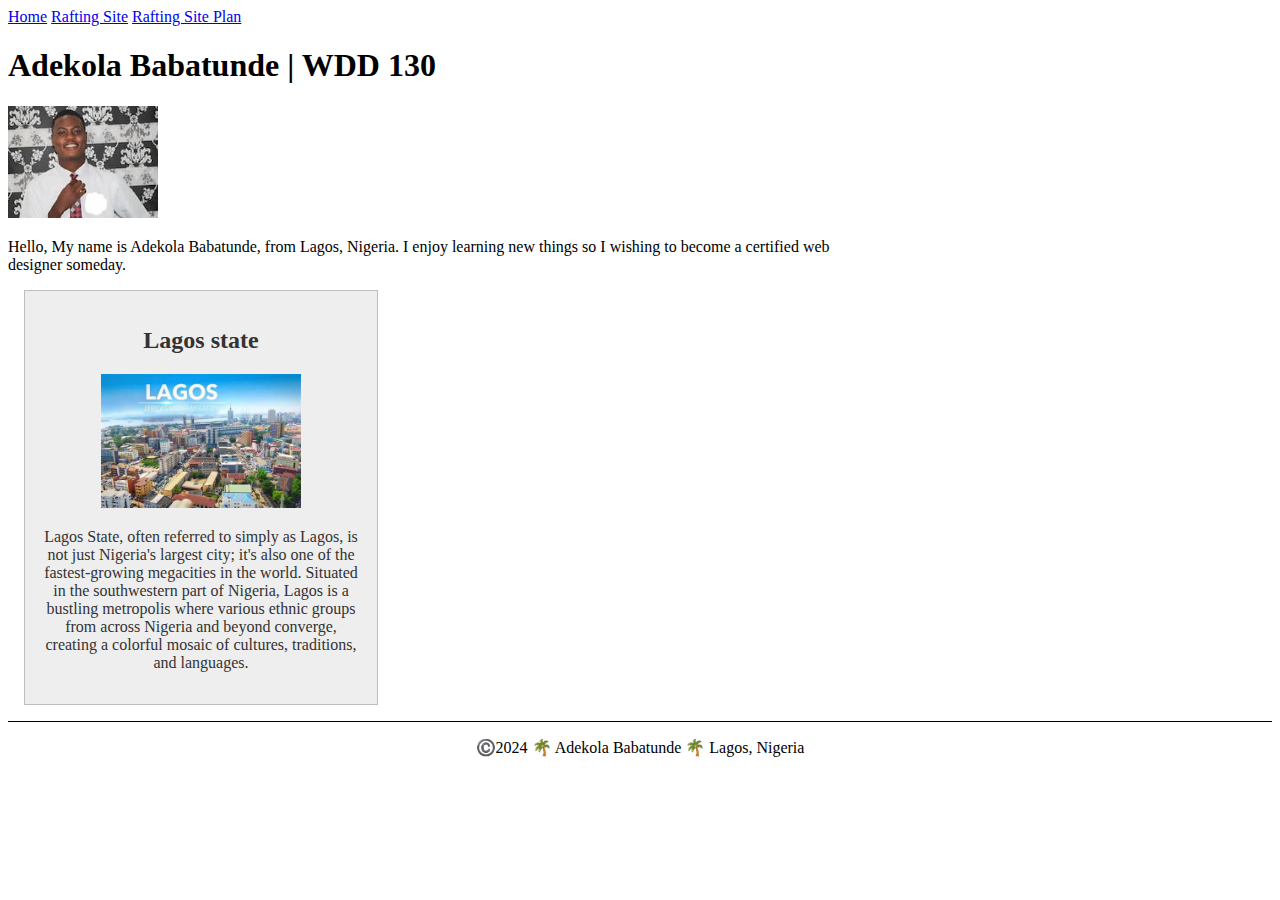
<file: index.html>
<!DOCTYPE html>
<html lang="en-US">
    <head>
        <meta charset="utf-8">
        <meta name="viewport" content="width=device-width,initial-scale=1.0">
        <title>Adekola Babatunde | WDD 130</title>
        <meta name="description" content="This is a rafting site for web user">
        <meta name="author" content="Adekola Babatunde">
        <link rel="stylesheet" href="styles/styles.css">
    </head>
    <body>
        <header>
            <nav>
                <a href="#">Home</a>
                <a href="wwr/">Rafting Site</a>
                <a href="wwr/site-plan-rafting.html">Rafting Site Plan</a>
            </nav>
        </header>
        <main>
            <h1>Adekola Babatunde | WDD 130</h1>
            <img src="images/profile.jpg" alt="Hello, my name is Adekola Babatunde" width="200">
            <p>Hello, My name is Adekola Babatunde, from Lagos, Nigeria. I enjoy learning new things so I wishing to become a certified web designer someday.</p>
        </main>
        <aside>
            <h2>Lagos state</h2>
            <img src="images/lagos.jpg" alt="picture of lagos state">
            <p>Lagos State, often referred to simply as Lagos, is not just Nigeria's largest city; it's also one of the fastest-growing megacities in the world. Situated in the southwestern part of Nigeria, Lagos is a bustling metropolis where various ethnic groups from across Nigeria and beyond converge, creating a colorful mosaic of cultures, traditions, and languages.</p>
        </aside>
        <footer>
            <p>©️2024 🌴 Adekola Babatunde 🌴 Lagos, Nigeria</p>
        </footer>
    </body>
</html>
</file>
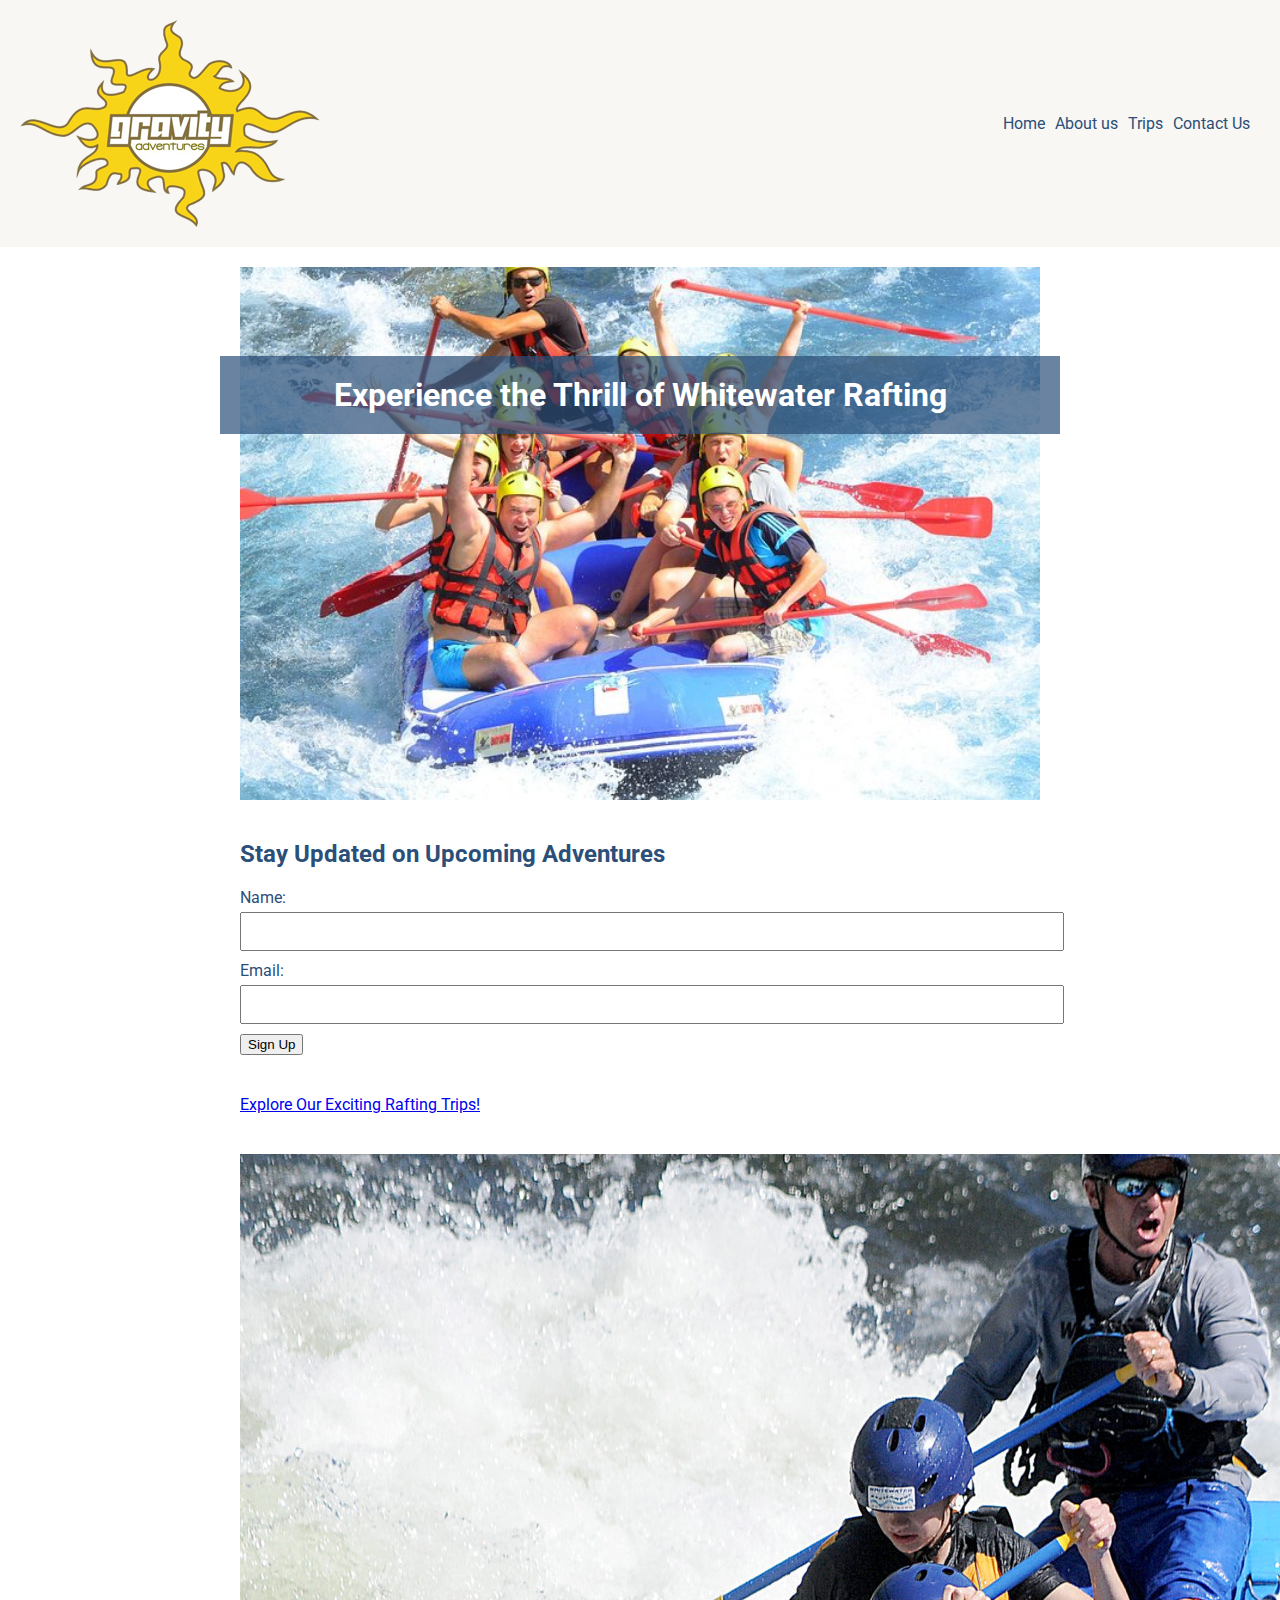
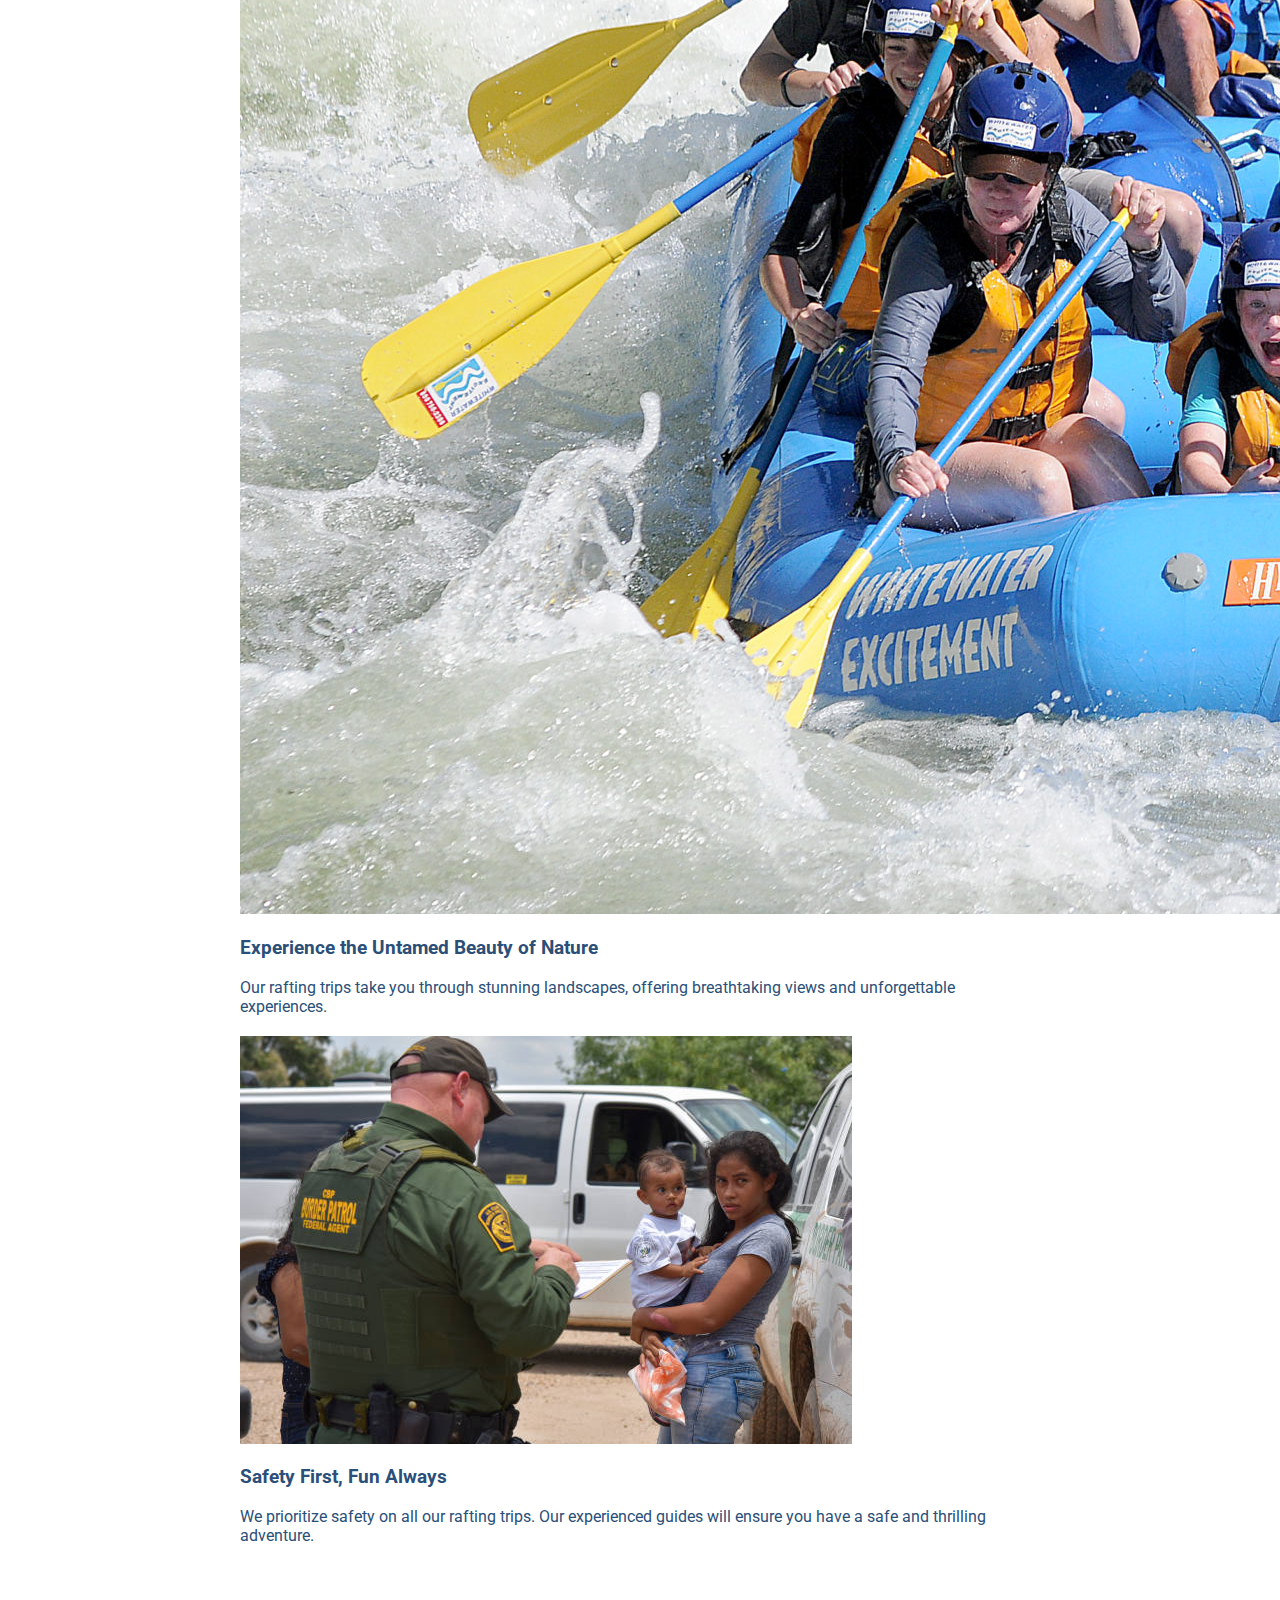
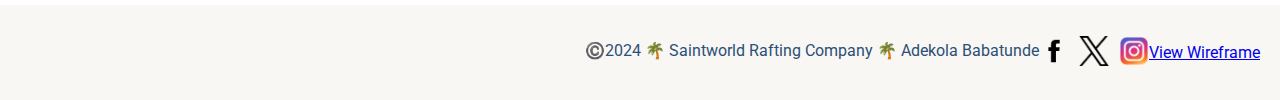
<file: wwr/index.html>
<!DOCTYPE html>
<html lang="en-US">
<head>
    <meta charset="UTF-8">
    <meta name="viewport" content="width=device-width, initial-scale=1.0">
    <title>Home | Adekola Babatunde</title>
    <meta name="description" content="This page showcases the home page of our Rafting site Website.">
    <meta name="author" content="Adekola Babatunde">
    <link rel="stylesheet" href="styles/rafting.css">
</head>
<body>
    <header>
        <img src="images/logo.png" alt="Logo of our site">
        <nav>
            <a href="index.html">Home</a>
            <a href="about.html">About us</a>
            <a href="trips.html">Trips</a>
            <a href="contact.html">Contact Us</a> 
        </nav>
    </header>
    <main>
        <section class="hero">
            <img src="images/hero-banner.jpg" alt="Large image showcasing white water rafting">
            <h1>Experience the Thrill of Whitewater Rafting</h1>
        </section>
    
        <section class="newsletter">
            <h2>Stay Updated on Upcoming Adventures</h2>
            <form action="submit_newsletter.php" method="post">
                <label for="name">Name:</label>
                <input type="text" id="name" name="name" required>
                <label for="email">Email:</label>
                <input type="email" id="email" name="email" required>
                <button type="submit">Sign Up</button>
            </form>
        </section>
    
        <section class="call-to-action">
            <a href="trips.html">Explore Our Exciting Rafting Trips!</a>
        </section>
    
        <section class="content-grid">
            <div class="grid-item">
                <img src="images/rafting-activity.jpg" alt="Image of people rafting">
                <h3>Experience the Untamed Beauty of Nature</h3>
                <p>Our rafting trips take you through stunning landscapes, offering breathtaking views and unforgettable experiences.</p>
            </div>
        
            <div class="grid-item">
                <img src="images/rafting-safety.jpg" alt="Image of rafting safety instructions">
                <h3>Safety First, Fun Always</h3>
                <p>We prioritize safety on all our rafting trips. Our experienced guides will ensure you have a safe and thrilling adventure.</p>
            </div>
        </section>
    </main>
    
    <footer>
        <p>©️2024 🌴 Saintworld Rafting Company 🌴 Adekola Babatunde</p>
        <nav class="sociallinks">
            <a href="https://facebook.com">
                <img src="images/facebook.png" alt="Facebook"> 
            </a>
            <a href="https://twitter.com">
                <img src="images/twitter.png" alt="Twitter">
            </a>
            <a href="https://instagram.com">
                <img src="images/instagram.png" alt="Instagram">
            </a>
        </nav>
        <a href="images/homepage_wireframe.jpg" target="_blank">View Wireframe</a>
    </footer>   
</body>
</html>
</file>
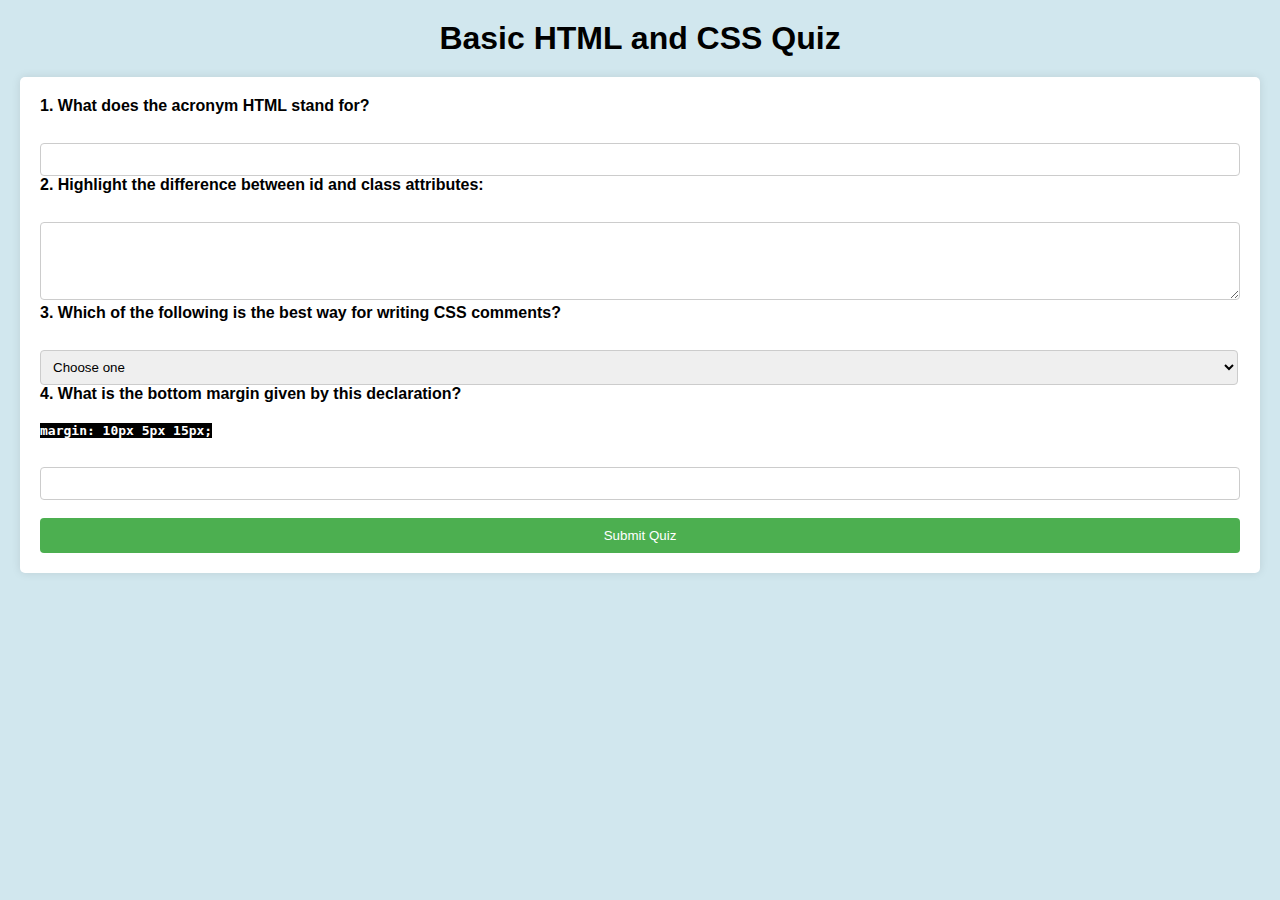
<file: quiz.html>
<!DOCTYPE html>
<html lang="en-US">
<head>
    <meta charset="UTF-8">
    <meta name="viewport" content="width=device-width, initial-scale=1.0">
    <title>HTML Quiz | Adekola Babatunde</title>
    <meta name="description" content="This webpage is basically for an HTML quiz and it is for everyone because it is easy to understand">
    <meta name="author" content="Adekola Babatunde">
    <link rel="stylesheet" href="styles/quiz.css">
</head>
<body>
    <h1>Basic HTML and CSS Quiz</h1>
    <form>
        <label for="q1">1. What does the acronym HTML stand for?</label><br>
        <input type="text" id="q1" name="q1" required><br>

        <label for="q2">2. Highlight the difference between id and class attributes:</label><br>
        <textarea id="q2" name="q2" rows="4" cols="50" required></textarea><br>

        <label for="q3">3. Which of the following is the best way for writing CSS comments?</label><br>
        <select id="q3" name="q3" required>
            <option value="" selected disabled>Choose one</option>
            <option value="opts1">('//')</option>
            <option value="opts2">('!-- --')</option>
            <option value="opts3">('/* */')</option>
            <option value="opts4">('#')</option>
        </select><br>

        <label for="q4">4. What is the bottom margin given by this declaration?<br><br><code>margin: 10px 5px 15px;</code></label><br>
        <input type="number" id="q4" name="q4" min="1" max="50" required><br><br>
        <input type="submit" value="Submit Quiz">
    </form>
    
</body>
</html>
</file>
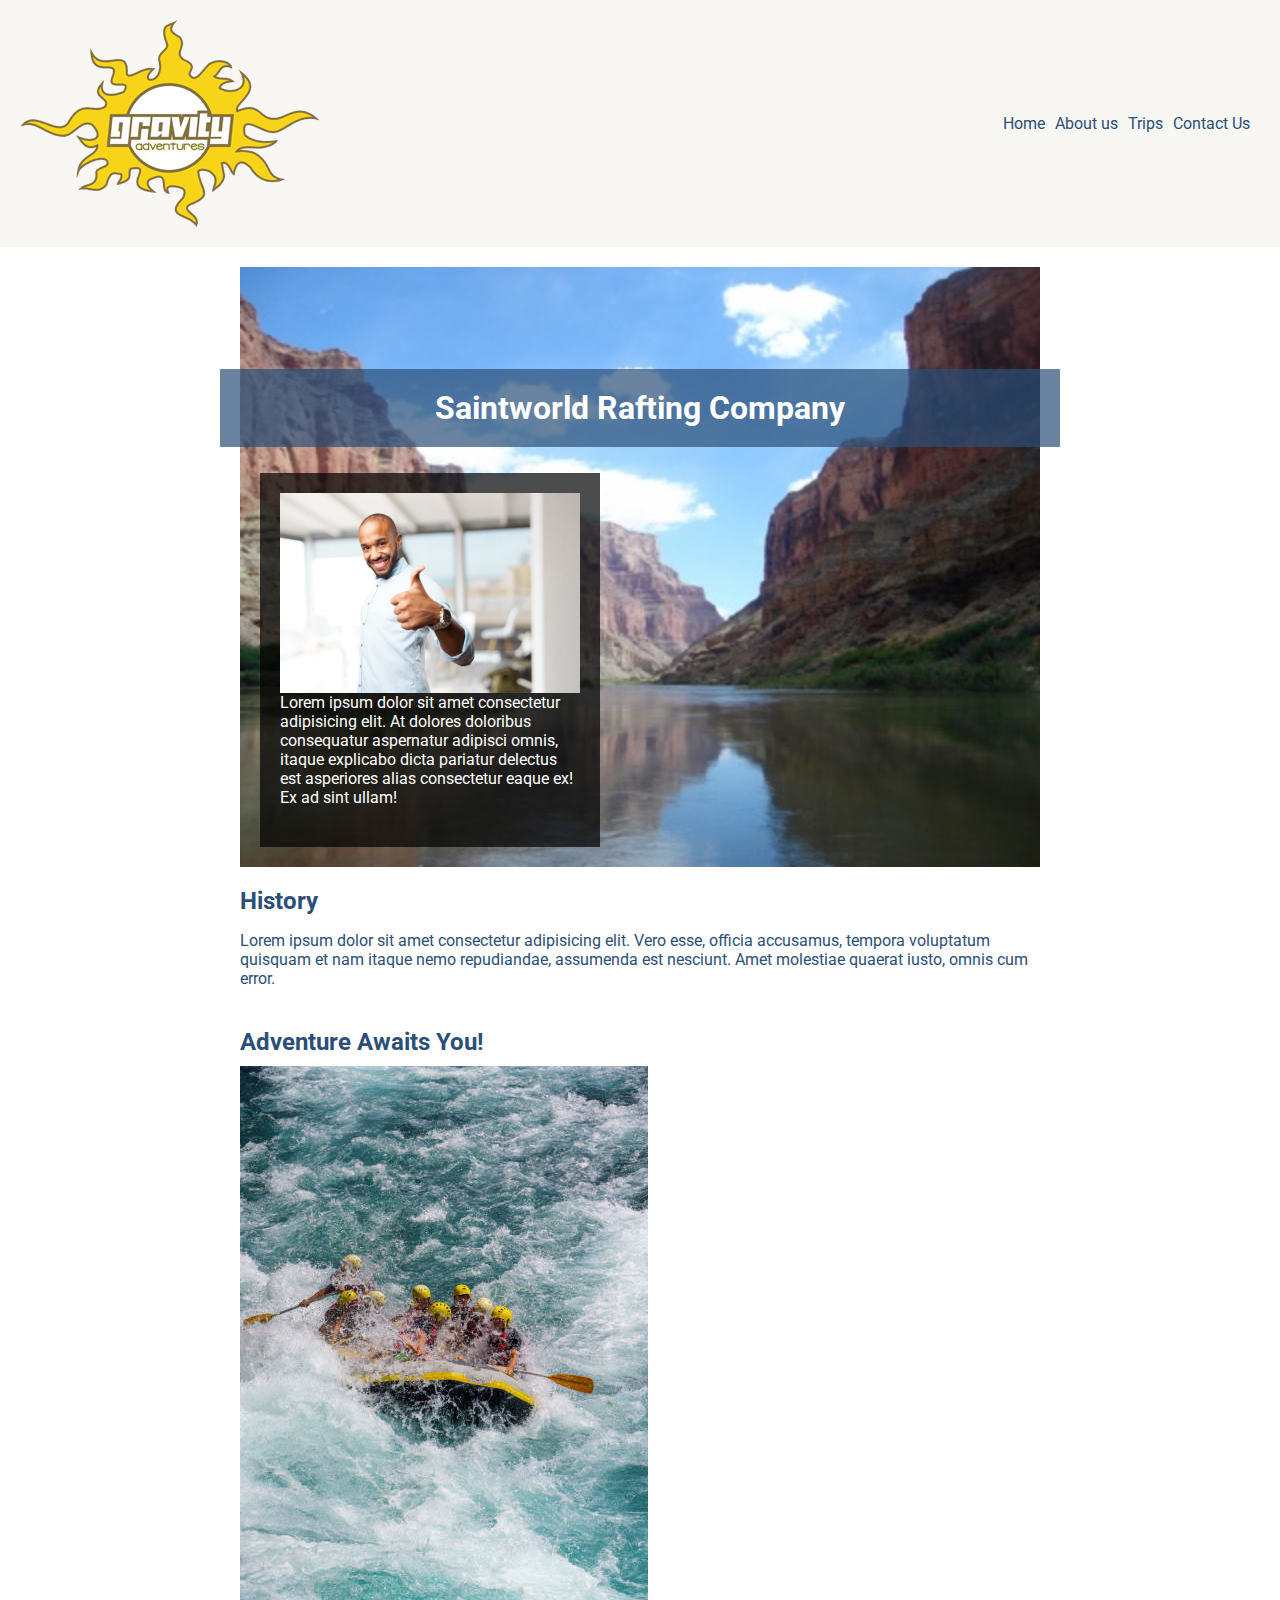
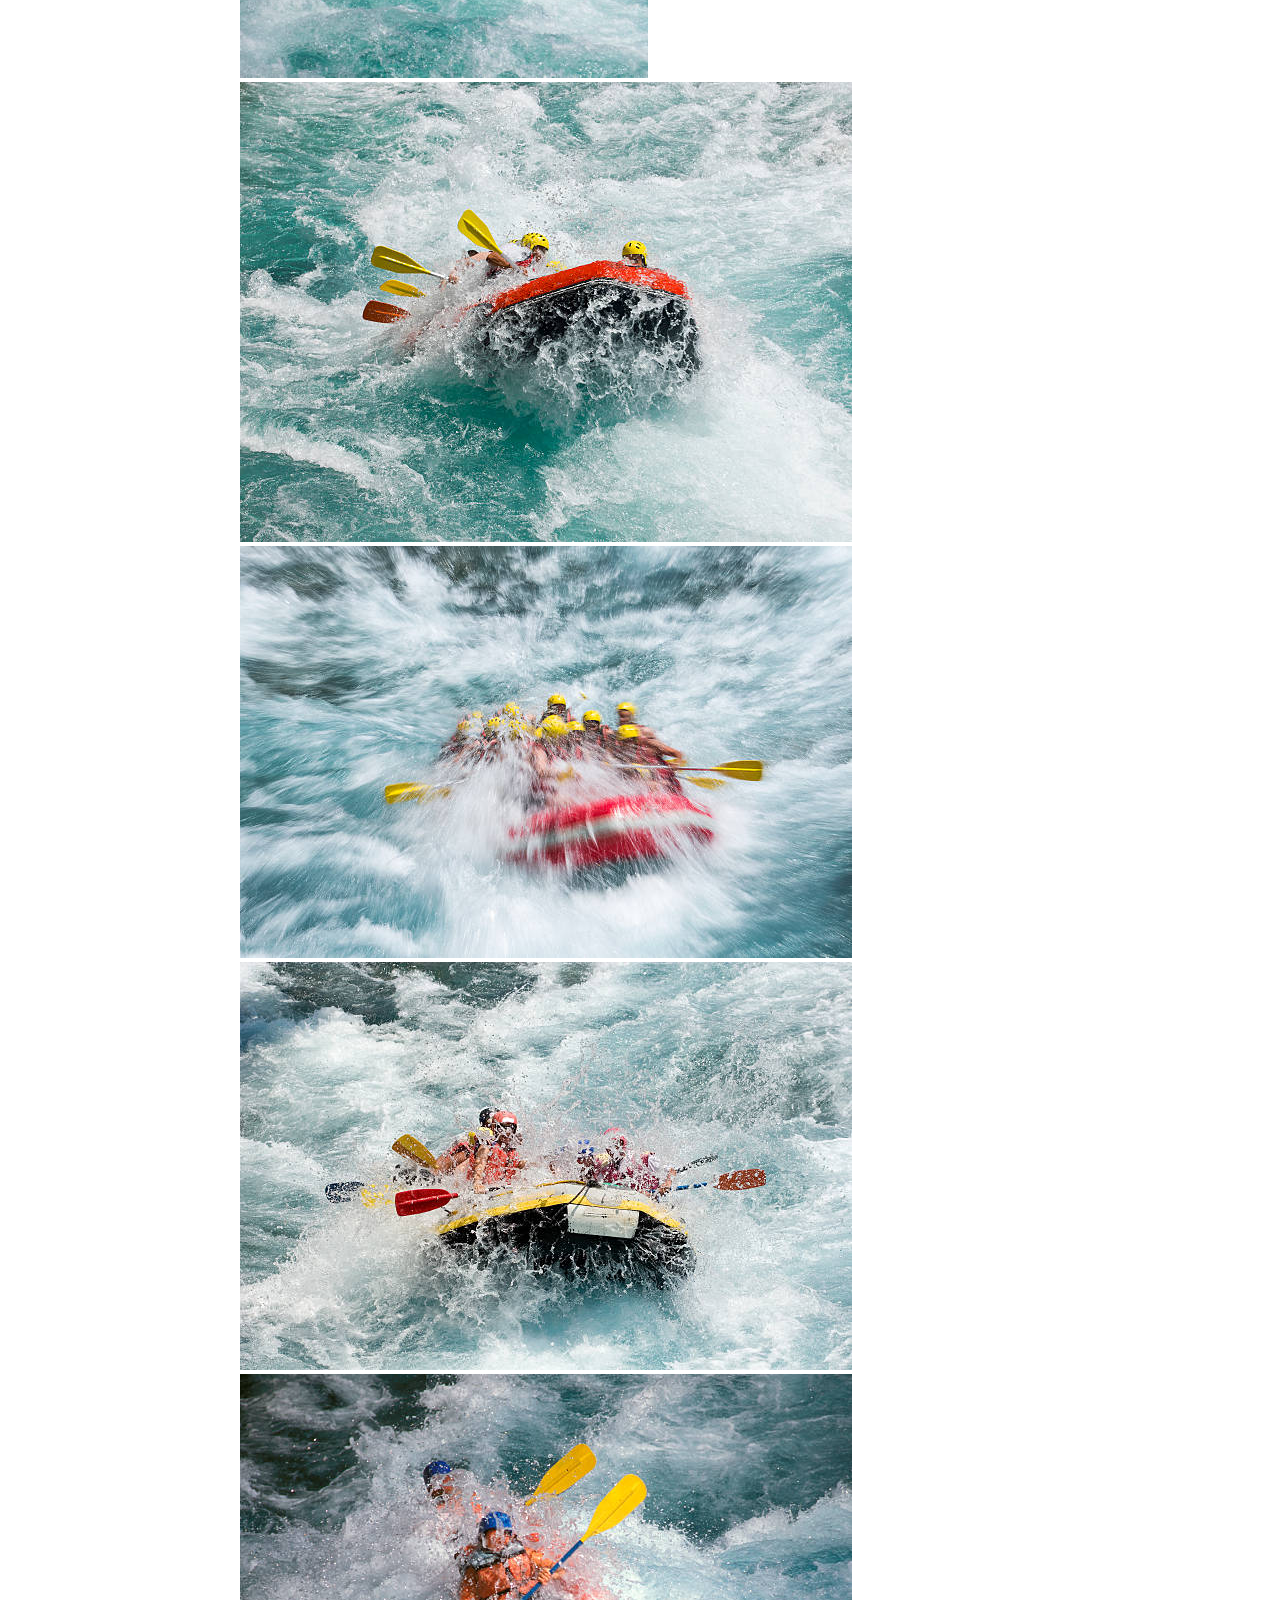
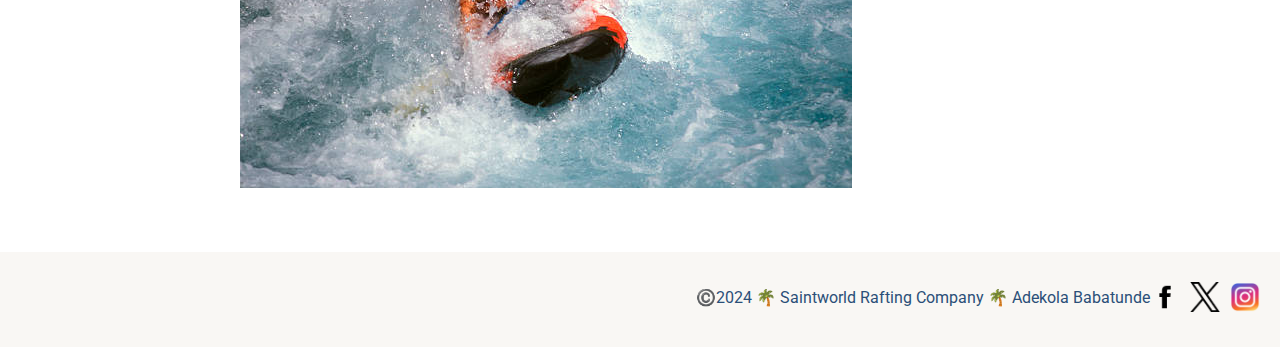
<file: wwr/about.html>
<!DOCTYPE html>
<html lang="en-US">
<head>
    <meta charset="utf-8">
    <meta name="viewport" content="width=device-width,initial-scale=1.0">
    <title>About Us | Adekola Babatunde</title>
    <meta name="description" content="This is the About us page for our website.">
    <meta name="author" content="Adekola Babatunde">
    <link rel="stylesheet" href="styles/rafting.css">
</head>
<body>
   <header>
    <img src="images/logo.png" alt="Logo of our site">
    <nav>
    <a href="index.html">Home</a>
    <a href="about.html">About us</a>
    <a href="trips.html">Trips</a>
    <a href="contact.html">Contact Us</a>
    </nav>
   </header>
   <main>
    <div class="hero">
        <img src="images/hero.jpg" alt="image for background">
        <h1>Saintworld Rafting Company</h1>
        <article>
            <img src="images/happy-client.jpg" alt="Happy client">
            <p> Lorem ipsum dolor sit amet consectetur adipisicing elit. At dolores doloribus consequatur aspernatur adipisci omnis, itaque explicabo dicta pariatur delectus est asperiores alias consectetur eaque ex! Ex ad sint ullam!</p>
        </article>
    </div>
    <section>
        <h2>History</h2>
        <p>Lorem ipsum dolor sit amet consectetur adipisicing elit. Vero esse, officia accusamus, tempora voluptatum quisquam et nam itaque nemo repudiandae, assumenda est nesciunt. Amet molestiae quaerat iusto, omnis cum error.</p>
    </section>
    <section>
        <h2>Adventure Awaits You!</h2>
        <img src="images/rafting-1.jpg" alt="white water rafting">
        <img src="images/rafting-2.jpg" alt="white water rafting">
        <img src="images/rafting-3.jpg" alt="white water rafting">
        <img src="images/rafting-4.jpg" alt="white water rafting">
        <img src="images/rafting-5.jpg" alt="white water rafting">
    </section>
   </main>
   <footer>
    <p>©️2024 🌴 Saintworld Rafting Company 🌴 Adekola Babatunde</p>
    <nav class="sociallinks">
        <a href="https://facebook.com">
            <img src="images/facebook.png" alt="Facebook"> 
        </a>
        <a href="https://twitter.com">
            <img src="images/twitter.png" alt="Twitter">
        </a>
        <a href="https://instagram.com">
            <img src="images/instagram.png" alt="Instagram">
        </a>
    </nav>
   </footer> 
</body>
</html>
</file>
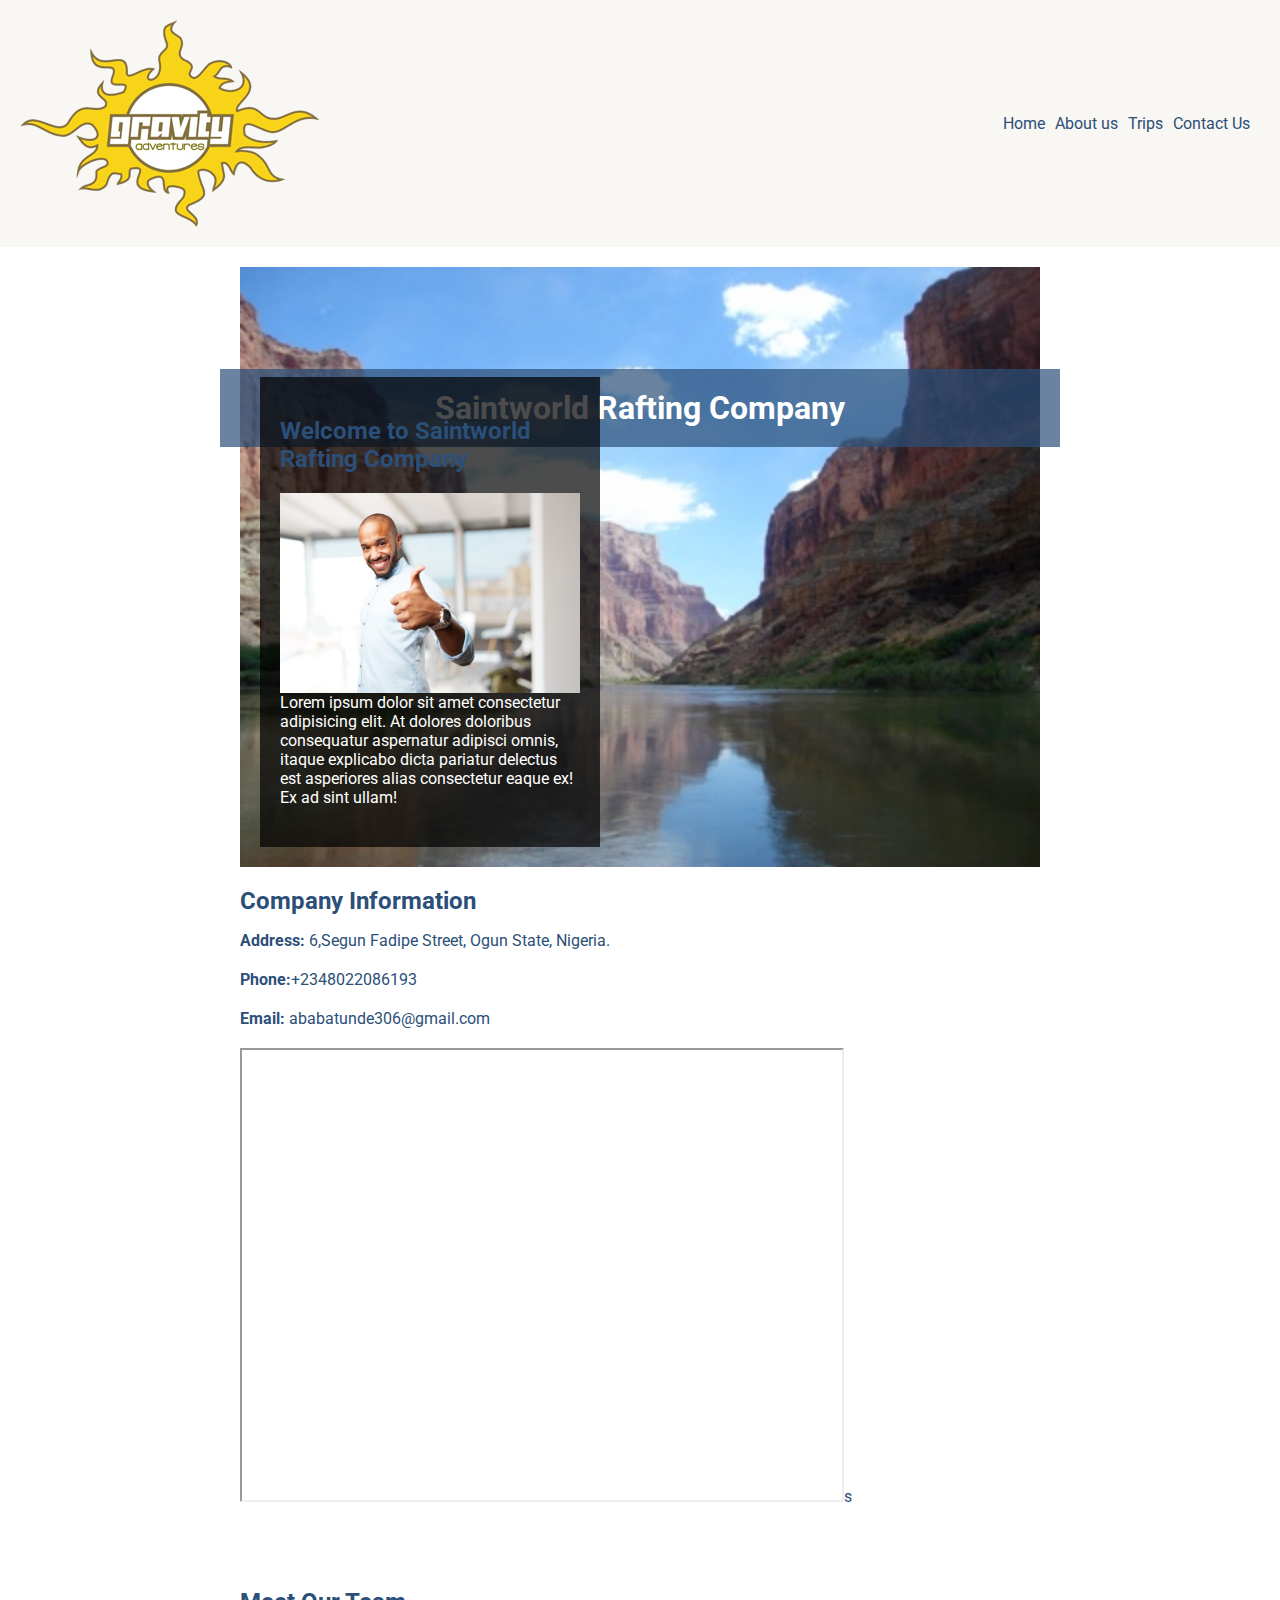
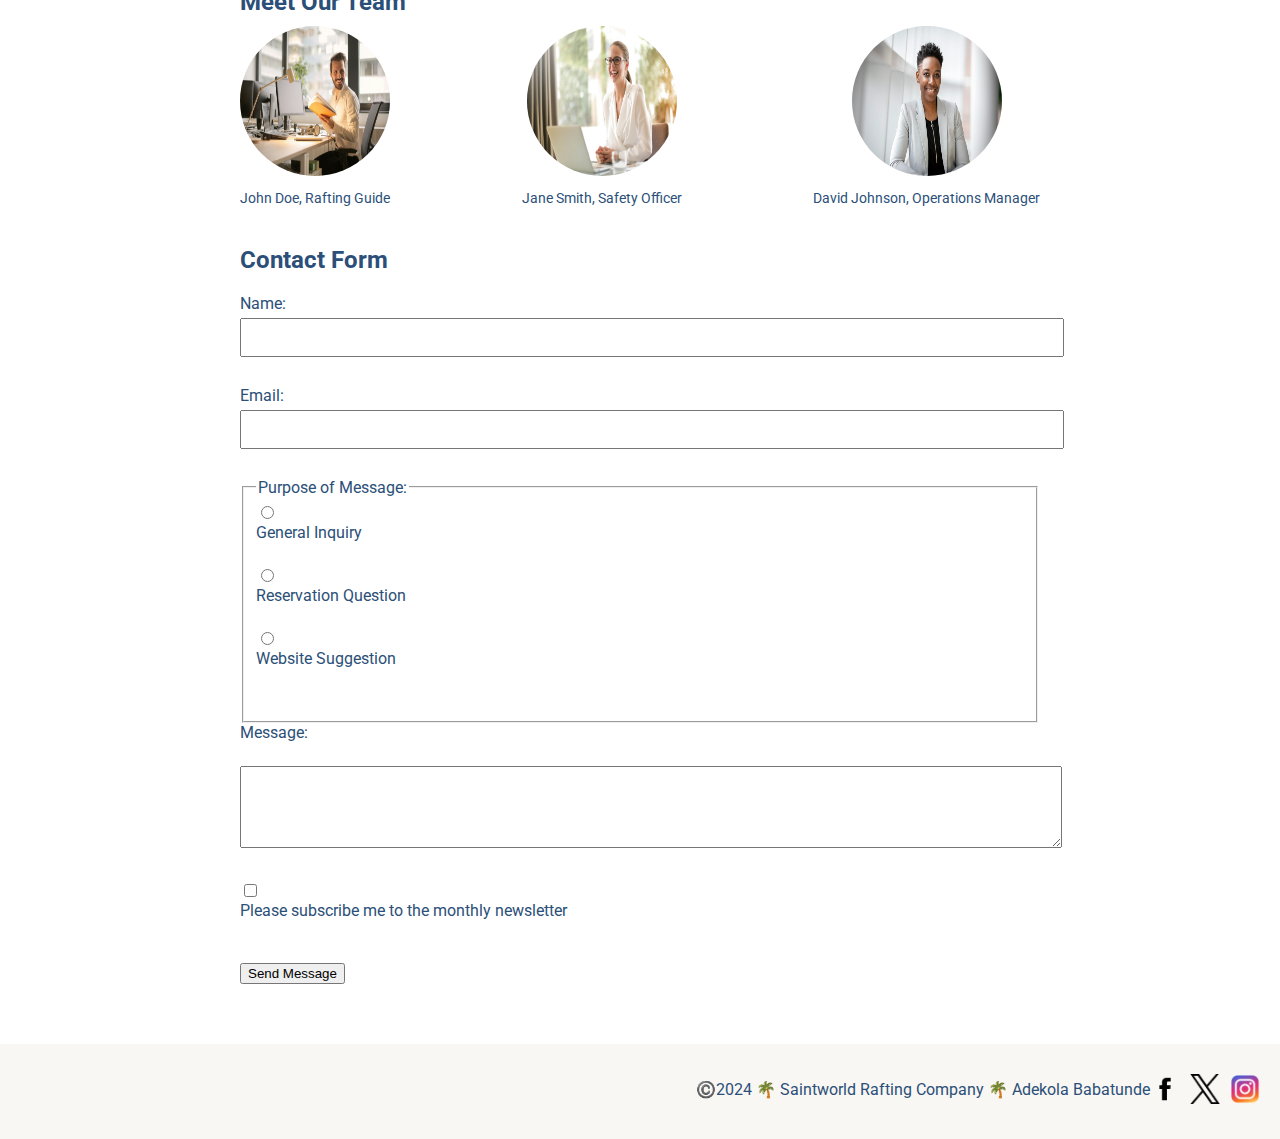
<file: wwr/contact.html>
<!DOCTYPE html>
<html lang="en-US">
<head>
    <meta charset="utf-8">
    <meta name="viewport" content="width=device-width,initial-scale=1.0">
    <title>Contact Us | Adekola Babatunde</title>
    <meta name="description" content="The purpose of this webpage is for our users should be able to contact us without any stress and basically the website with easy interface so everyone will be able to understand it.">
    <meta name="author" content="Adekola Babatunde">
    <link rel="stylesheet" href="styles/rafting.css">
</head>
<body>
   <header>
    <img src="images/logo.png" alt="Logo of our site">
    <nav>
        <a href="index.html">Home</a>
        <a href="about.html">About us</a>
        <a href="trips.html">Trips</a>
        <a href="contact.html">Contact Us</a>
    </nav>
   </header>
   <main>
    <div class="hero">
        <img src="images/hero.jpg" alt="image for background">
        <h1>Saintworld Rafting Company</h1>
        <article>
            <h2>Welcome to Saintworld Rafting Company</h2> <!-- Added heading -->
            <img src="images/happy-client.jpg" alt="Happy client">
            <p> Lorem ipsum dolor sit amet consectetur adipisicing elit. At dolores doloribus consequatur aspernatur adipisci omnis, itaque explicabo dicta pariatur delectus est asperiores alias consectetur eaque ex! Ex ad sint ullam!</p>
        </article>
    </div>
    <section>
        <h2>Company Information</h2>
        <p><strong>Address:</strong> 6,Segun Fadipe Street, Ogun State, Nigeria.</p>
        <p><strong>Phone:</strong>+2348022086193</p>
        <p><strong>Email:</strong> ababatunde306@gmail.com</p>
        <div id="map">
            <iframe src="https://www.google.com/maps/embed?pb=!1m18!1m12!1m3!1d3962.4987712439397!2d3.2880060080880766!3d6.708817193258892!2m3!1f0!2f0!3f0!3m2!1i1024!2i768!4f13.1!3m3!1m2!1s0x103b97b0e4464191%3A0x466cf32c470ceb6b!2s6%20Segun%20Fadipe%20St%2C%20Ijoko%20112105%2C%20Ogun%20State!5e0!3m2!1sen!2sng!4v1712008836064!5m2!1sen!2sng" width="600" height="450" allowfullscreen="" loading="lazy" referrerpolicy="no-referrer-when-downgrade"></iframe>s
        </div>
    </section>
    <section>
        <h2>Meet Our Team</h2>
        <div class="employee-profile">
            <figure>
                <img src="images/employee1.jpg" alt="Employee 1">
                <figcaption>John Doe, Rafting Guide</figcaption>
            </figure>
            <figure>
                <img src="images/employee2.jpg" alt="Employee 2">
                <figcaption>Jane Smith, Safety Officer</figcaption>
            </figure>
            <figure>
                <img src="images/employee3.jpg" alt="Employee 3">
                <figcaption>David Johnson, Operations Manager</figcaption>
            </figure>
        </div>
    </section>
    <section>
        <h2>Contact Form</h2>
        <form action="#" method="POST">
            <label for="name">Name:</label>
            <input type="text" id="name" name="name" required><br><br>
            <label for="email">Email:</label>
            <input type="email" id="email" name="email" required><br><br>
            <fieldset>
                <legend>Purpose of Message:</legend>
                <input type="radio" id="general" name="purpose" value="General Inquiry" required>
                <label for="general">General Inquiry</label><br>
                <input type="radio" id="reservation" name="purpose" value="Reservation Question">
                <label for="reservation">Reservation Question</label><br>
                <input type="radio" id="suggestion" name="purpose" value="Website Suggestion">
                <label for="suggestion">Website Suggestion</label><br><br>
            </fieldset>
            <label for="message">Message:</label><br>
            <textarea id="message" name="message" rows="4" cols="50" required></textarea><br><br>
            <input type="checkbox" id="newsletter" name="newsletter" value="Subscribe">
            <label for="newsletter">Please subscribe me to the monthly newsletter</label><br><br>
            <button type="submit">Send Message</button>
        </form>
    </section>
   </main>
   <footer>
    <p>©️2024 🌴 Saintworld Rafting Company 🌴 Adekola Babatunde</p>
    <nav class="sociallinks">
        <a href="https://facebook.com">
            <img src="images/facebook.png" alt="Facebook"> 
        </a>
        <a href="https://twitter.com">
            <img src="images/twitter.png" alt="Twitter">
        </a>
        <a href="https://instagram.com">
            <img src="images/instagram.png" alt="Instagram">
        </a>
    </nav>
   </footer> 
</body>
</html>
</file>
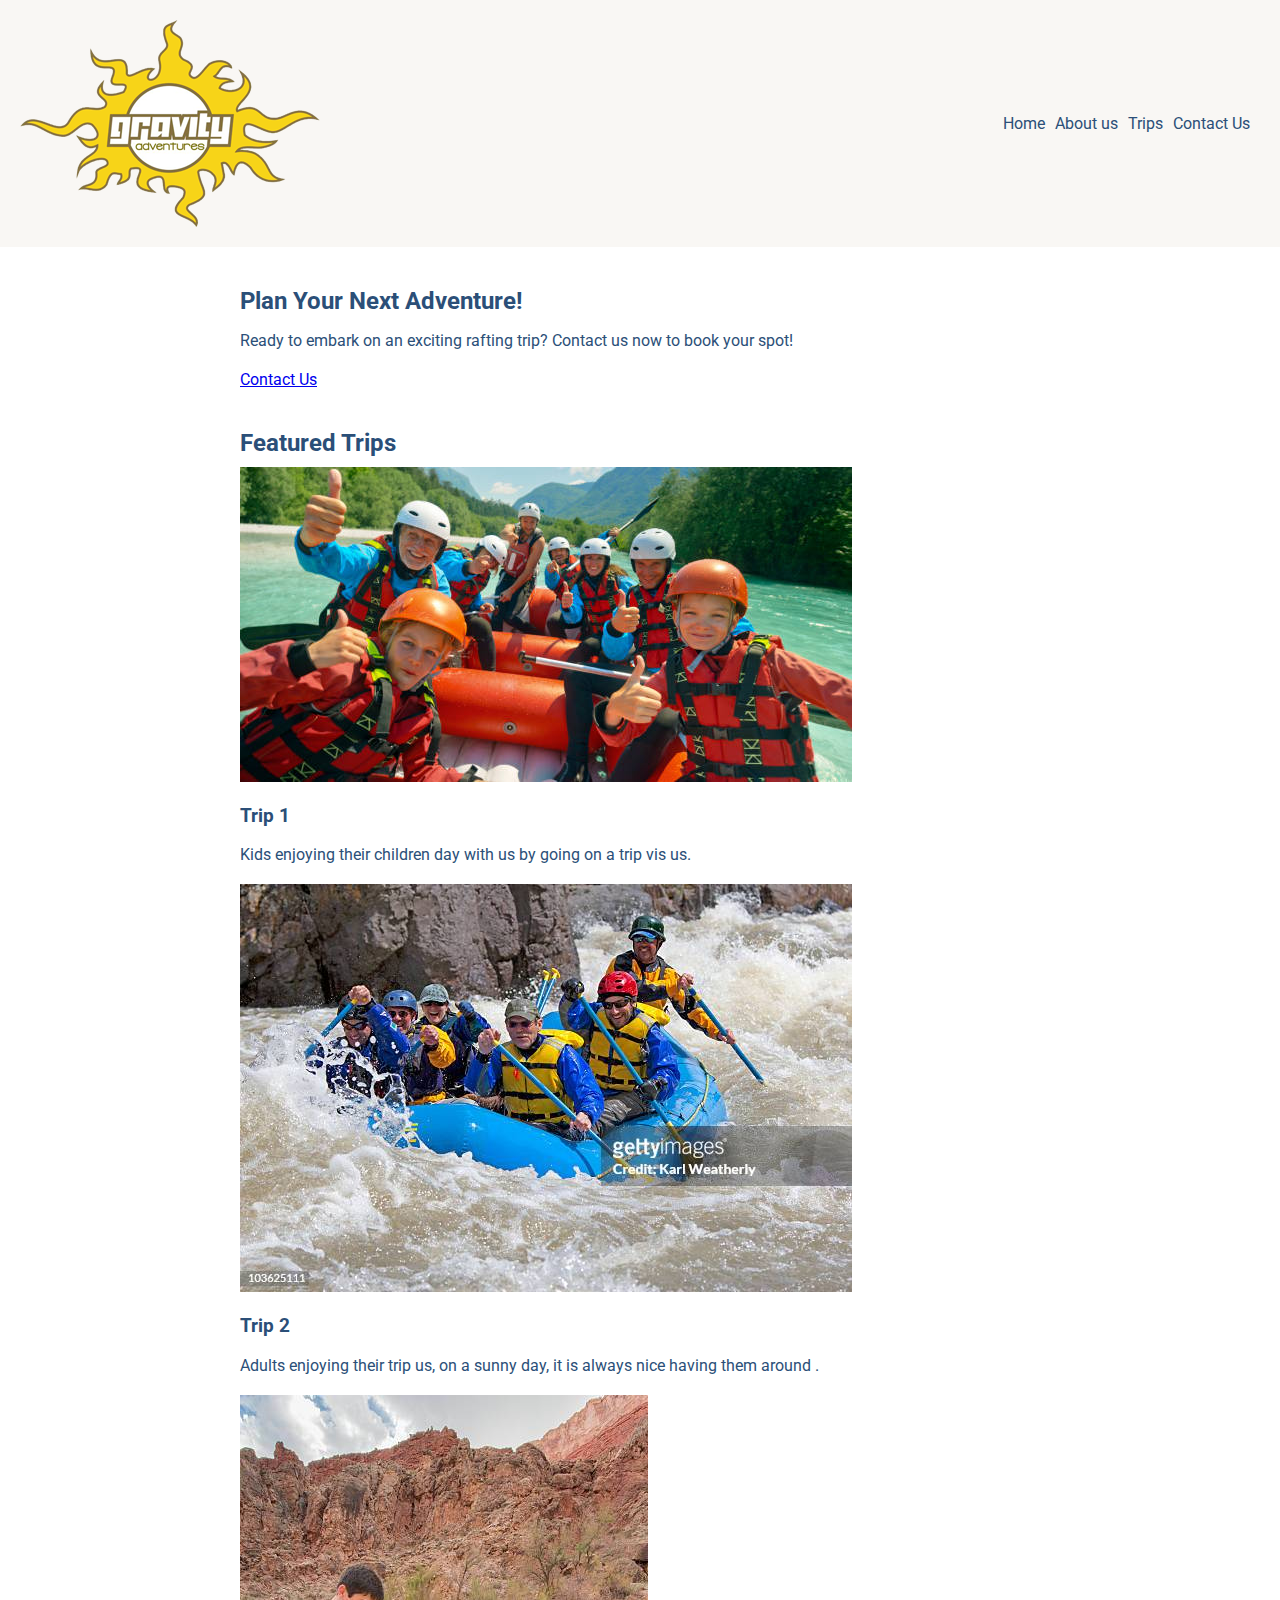
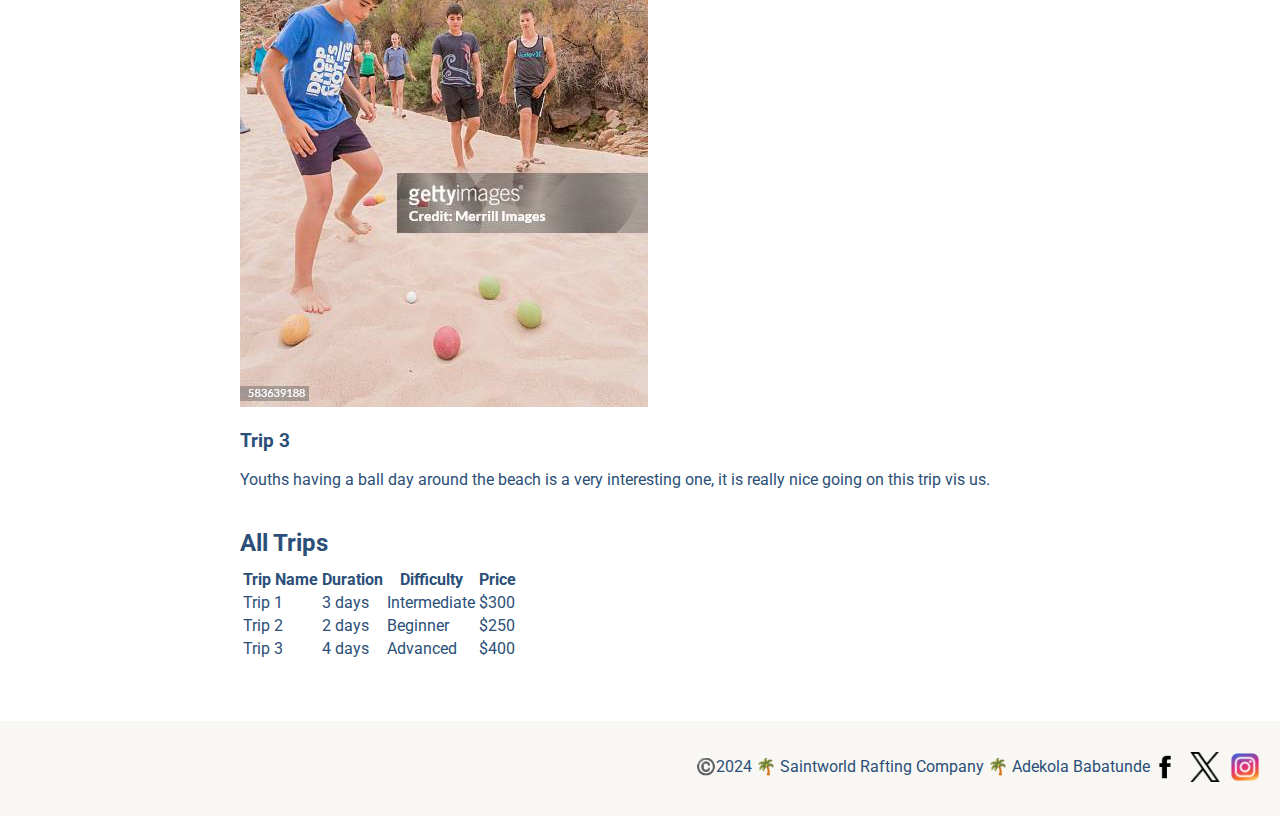
<file: wwr/trips.html>
<!DOCTYPE html>
<html lang="en-US">
<head>
    <meta charset="utf-8">
    <meta name="viewport" content="width=device-width,initial-scale=1.0">
    <title>Trips | Saintworld Rafting Company</title>
    <meta name="description" content="Explore our exciting rafting trips. Book now for an unforgettable adventure!">
    <meta name="author" content="Adekola Babatunde">
    <link rel="stylesheet" href="styles/rafting.css">
</head>
<body>
   <header>
    <img src="images/logo.png" alt="Logo of our site">
    <nav>
        <a href="index.html">Home</a>
        <a href="about.html">About us</a>
        <a href="trips.html">Trips</a>
        <a href="contact.html">Contact Us</a>
    </nav>
   </header>
   <main>
    <section id="cta">
        <h2>Plan Your Next Adventure!</h2>
        <p>Ready to embark on an exciting rafting trip? Contact us now to book your spot!</p>
        <a href="contact.html" class="btn">Contact Us</a>
    </section>
    <section id="trip-descriptions">
        <h2>Featured Trips</h2>
        <div class="trip">
            <img src="images/trip1.jpg" alt="Trip 1">
            <h3>Trip 1</h3>
            <p>Kids enjoying their children day with us by going on a trip vis us.</p>
        </div>
        <div class="trip">
            <img src="images/trip2.jpg" alt="Trip 2">
            <h3>Trip 2</h3>
            <p>Adults enjoying their trip us, on a sunny day, it is always nice having them around .</p>
        </div>
        <div class="trip">
            <img src="images/trip3.jpg" alt="Trip 3">
            <h3>Trip 3</h3>
            <p>Youths having a ball day around the beach is a very interesting one, it is really nice going on this trip vis us.</p>
        </div>
    </section>
    <section id="trip-table">
        <h2>All Trips</h2>
        <table>
            <thead>
                <tr>
                    <th>Trip Name</th>
                    <th>Duration</th>
                    <th>Difficulty</th>
                    <th>Price</th>
                </tr>
            </thead>
            <tbody>
                <tr>
                    <td>Trip 1</td>
                    <td>3 days</td>
                    <td>Intermediate</td>
                    <td>$300</td>
                </tr>
                <tr>
                    <td>Trip 2</td>
                    <td>2 days</td>
                    <td>Beginner</td>
                    <td>$250</td>
                </tr>
                <tr>
                    <td>Trip 3</td>
                    <td>4 days</td>
                    <td>Advanced</td>
                    <td>$400</td>
                </tr>
            </tbody>
        </table>
    </section>
   </main>
   <footer>
    <p>©️2024 🌴 Saintworld Rafting Company 🌴 Adekola Babatunde</p>
    <nav class="sociallinks">
        <a href="https://facebook.com">
            <img src="images/facebook.png" alt="Facebook"> 
        </a>
        <a href="https://twitter.com">
            <img src="images/twitter.png" alt="Twitter">
        </a>
        <a href="https://instagram.com">
            <img src="images/instagram.png" alt="Instagram">
        </a>
    </nav>
   </footer> 
</body>
</html>
</file>
<file: styles/styles.css>
main {max-width: 840px;}
aside {
    width: 20rem;
    margin: 1rem;
    border: 1px solid rgba(0, 0, 0, 0.2); /* 1 */
    padding: 1rem;
    background-color: #eee;
    color: #333;
    text-align: center;
}
aside img {
    width: 200px;
    height: auto;
}
main img{
    width: 150px;
    height: auto;

} 
p { padding: 0;}

footer{
    margin-top: 15px;
    border-top: 1px solid #000;
    text-align: center;

}
</file>
<file: wwr/styles/rafting.css>
/* Import Google Fonts */
@import url('https://fonts.googleapis.com/css2?family=Roboto:wght@400;700&display=swap');

/* Define CSS variables */
:root {
  --primary-color: #2b4f78; /* Primary color */
  --secondary-color: #f9f7f4; /* Secondary color */
  --heading-font: 'Roboto', sans-serif; /* Heading font */
  --paragraph-font: 'Roboto', sans-serif; /* Paragraph font */
}

/* General styling */
body {
  font-family: var(--paragraph-font);
  color: var(--primary-color);
  margin: 0;
  padding: 0;
}

header {
  display: grid;
  grid-template-columns: auto 1fr;
  align-items: center;
  background-color: var(--secondary-color);
  padding: 20px;
}

header img {
  max-width: 100%;
  height: auto;
}

nav {
  display: flex;
  justify-content: flex-end;
}

header a {
  color: var(--primary-color);
  text-decoration: none;
  margin-right: 10px;
}

main {
  max-width: 800px; /* Limiting the width of the content */
  margin: 0 auto;
  padding: 20px;
}

h1, h2 {
  font-family: var(--heading-font);
  color: var(--primary-color);
}

p {
  margin-bottom: 20px;
}

.hero {
  position: relative;
}

.hero img {
  width: 100%;
  height: auto;
  display: block;
}

.hero h1 {
  position: absolute;
  top: 20%;
  left: 50%;
  transform: translate(-50%, -50%);
  color: #fff; /* Adjust text color for readability */
  text-align: center;
  z-index: 1; /* Ensure heading is above background image */
  width: 100%; /* Ensure heading spans the entire width */
  background-color: rgba(43, 79, 120, 0.7); /* Semi-transparent background */
  padding: 20px;
}

.hero article {
  position: absolute;
  bottom: 20px;
  left: 20px;
  max-width: 300px;
  background-color: rgba(0, 0, 0, 0.7); /* Adjust background color and opacity */
  padding: 20px;
  color: #fff; 
  z-index: 1; 
}

.hero article img {
  float: right; 
  margin-left: 10px; 
}

section {
  margin-bottom: 40px;
}

section h2 {
  margin-bottom: 10px;
}

footer {
  display: flex;
  justify-content: flex-end;
  align-items: center;
  background-color: var(--secondary-color);
  padding: 20px;
}

footer p {
  text-align: center;
}

.sociallinks {
  display: flex;
  gap: 10px;
}

.sociallinks img {
  width: 30px;
  height: 30px;
}

/* Adventure section styling */
.adventures {
  display: flex;
}

.adventures figure {
  margin: 0; /* Remove default margin */
  flex: 0 0 auto; /* Allow items to shrink and grow, but not shrink below their default size */
  margin-right: 10px; /* Add some space between images */
}

.adventures figure img {
  width: 100px; /* Set a fixed width for images */
  height: 150px;
  border: 1px solid #ccc; /* Add a border for better visual separation */
}

.adventures figure figcaption {
  text-align: center; /* Center the caption */
  margin-top: 5px; /* Add some space above the caption */
}

/* Additional styling for Contact Us page */

/* Company Information section */
#map {
  height: 500px; /* Adjust height as needed */
  margin-top: 20px; /* Add margin for separation */
}

/* Employee profile section */
.employee-profile {
  display: flex;
  justify-content: space-between;
}

.employee-profile figure {
  text-align: center;
  margin: 0;
}

.employee-profile img {
  width: 150px; /* Set a fixed width for images */
  height: 150px;
  border-radius: 50%; /* Make images round */
  margin-bottom: 10px; /* Add some space below images */
}

.employee-profile figcaption {
  font-size: 14px; /* Adjust font size for captions */
}

/* Contact Form section */
form {
  margin-top: 20px; /* Add margin for separation */
}

form label {
  display: block; /* Make labels block-level elements */
  margin-bottom: 5px; /* Add some space below labels */
}

form input[type="text"],
form input[type="email"],
form textarea {
  width: 100%; /* Make input fields full-width */
  padding: 10px; /* Add padding for better appearance */
  margin-bottom: 10px; /* Add some space below input fields */
}

form input[type="submit"] {
  background-color: var(--primary-color); /* Use primary color for submit button */
  color: #fff; /* Text color */
  padding: 10px 20px; /* Add padding */
  border: none; /* Remove border */
  cursor: pointer; /* Change cursor on hover */
}

form input[type="submit"]:hover {
  background-color: #1c385f; /* Darken color on hover */
}
</file>
<file: styles/quiz.css>
/* quiz.css */

/* Resetting default margins and paddings */
body, h1, form {
    margin: 0;
    padding: 0;
}

/* Overall styling for the quiz */
body {
    font-family: Arial, sans-serif;
    background-color: #d1e7ee;
    padding: 20px;
}

h1 {
    text-align: center;
    margin-bottom: 20px;
}

form {
    background-color: #fff;
    padding: 20px;
    border-radius: 5px;
    box-shadow: 0 0 10px rgba(0, 0, 0, 0.1);
}

/* Styling for form elements */
label {
    display: block;
    font-weight: bold;
    margin-bottom: 5px;
}

input[type="text"],
textarea,
select,
input[type="number"] {
    width: 100%;
    padding: 8px;
    border: 1px solid #ccc;
    border-radius: 4px;
    box-sizing: border-box;
    margin-top: 5px;
}

textarea {
    resize: vertical; /* Allowing vertical resize */
}

select {
    width: calc(100% - 2px); /* Adjusting width to include border */
}
/* styling the code element */
code {background-color: #000;
    color: #fff;
}

/* Styling for the submit button */
input[type="submit"] {
    background-color: #4CAF50;
    color: white;
    padding: 10px 20px;
    border: none;
    border-radius: 4px;
    cursor: pointer;
    width: 100%;
    
}

input[type="submit"]:hover {
    background-color: #45a049;
}
</file>
